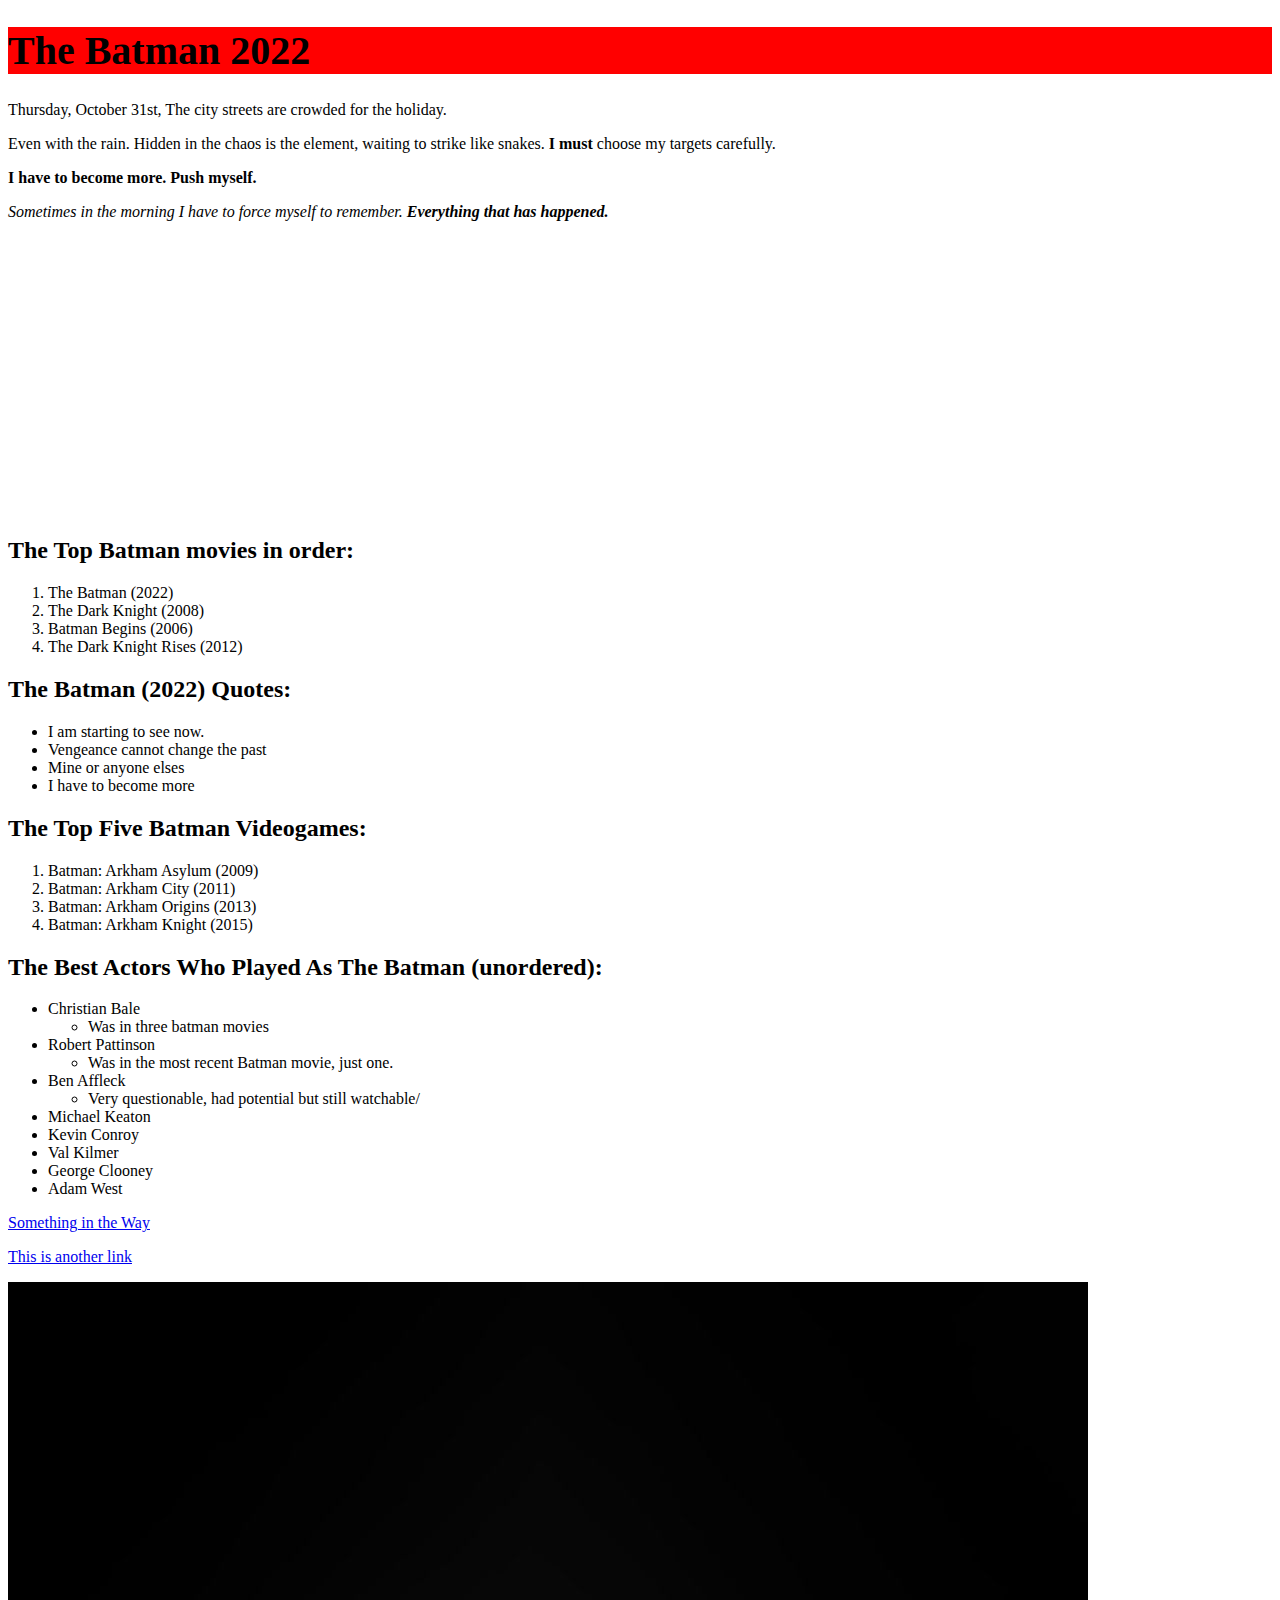
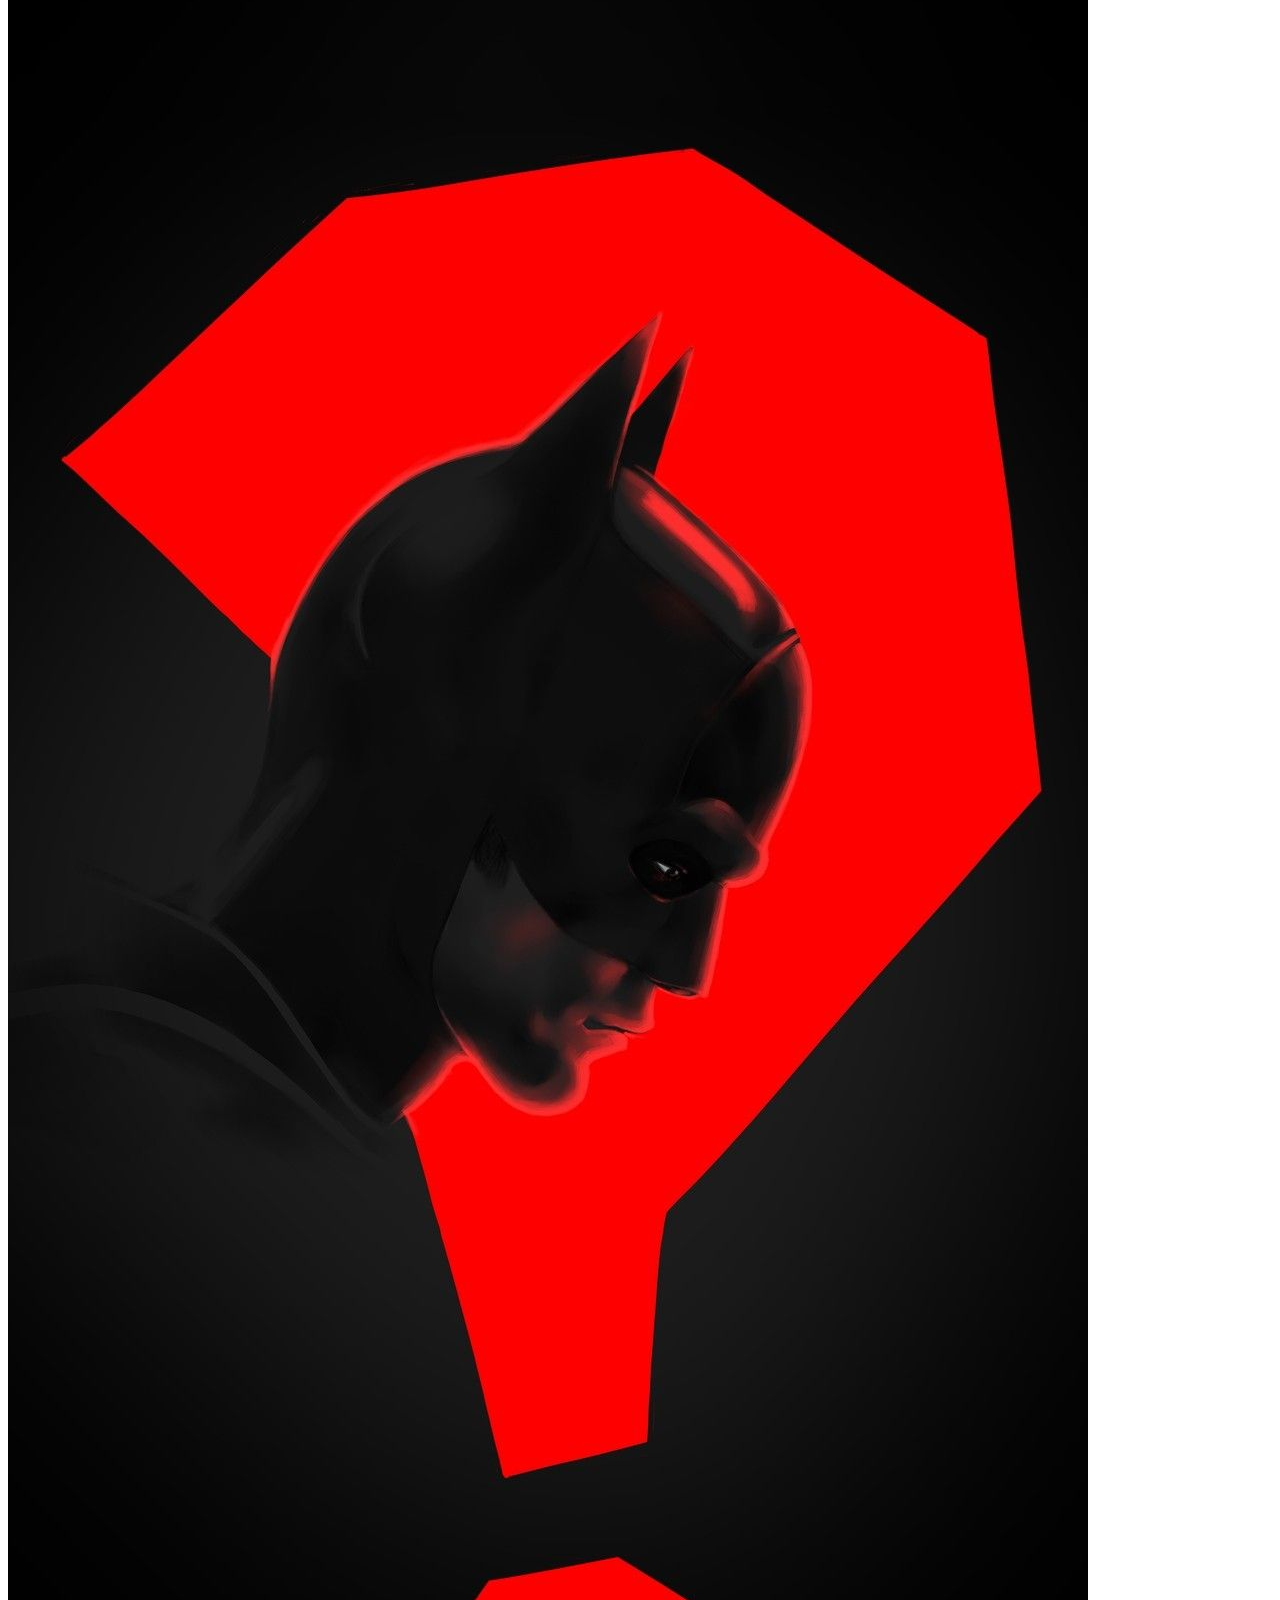
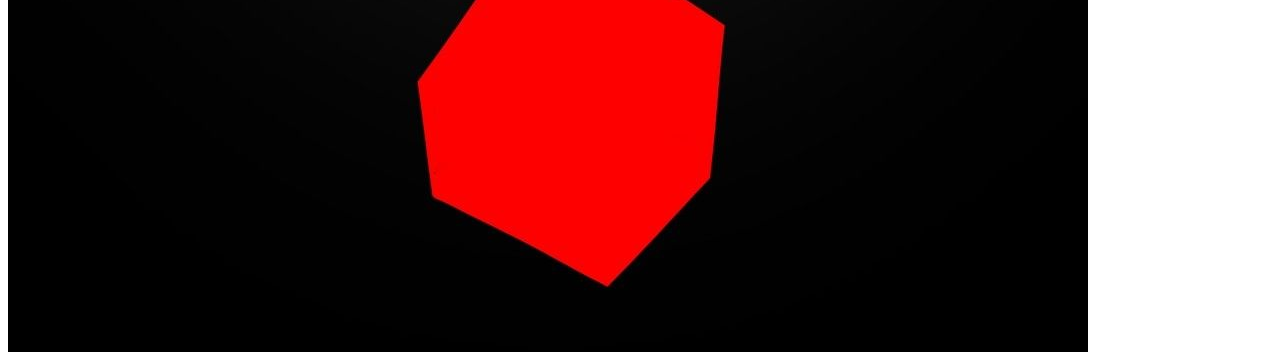
<file: index.html>
<!DOCTYPE HTML>
<html lang = "en">
    <head>
        <style>
            h1 {
                color: black;
                background-color: red;
                font-size: 40px;
            }
        </style>
        
        
        <meta charset = "UTF-8">
        <title>The Batman</title>
    </head>
    <body>
        <h1> The Batman 2022</h1>
        <p>Thursday, October 31st, The city streets are crowded for the holiday.</p>
        <p>Even with the rain. Hidden in the chaos is the element, waiting to strike like snakes. <strong>I must</strong> choose my targets carefully.</p>

        <strong> I have to become more. Push myself.</strong>
        
        <p><em> Sometimes in the morning I have to force myself to remember. <strong> Everything that has happened.</strong></em></p>
        <p>

        <h4><iframe src="https://giphy.com/embed/YveG2YmL37CbmZVoWB" width="480" height="270" frameBorder="0" class="giphy-embed" allowFullScreen></iframe><p><a href="https://giphy.com/gifs/TheBatman-batman-the-movie-YveG2YmL37CbmZVoWB"></a></p></h4>

            <div class="top-section">
            <h2>The Top Batman movies in order:</h2>
            </div>
        </p>
        <ol>
            <li> The Batman (2022)</li>
            <li> The Dark Knight (2008)</li>
            <li> Batman Begins (2006)</li>
            <li> The Dark Knight Rises (2012)</li>
        </ol>
        <!--So far this is more of a working progress and just experimenting on the designs and experience-->
        
            <div class="second-section">
            <h2> The Batman (2022) Quotes:</h2>
            </div>

        <ul>
            <li> I am starting to see now. </li>
            <li> Vengeance cannot change the past</li>
            <li> Mine or anyone elses</li>
            <li> I have to become more</li>
        </ul>
            
            <div class="third-section">
            <h2> The Top Five Batman Videogames:</h2>
            </div>    

            <ol> 
            <li> Batman: Arkham Asylum (2009)</li>
            <li> Batman: Arkham City (2011)</li>
            <li> Batman: Arkham Origins (2013)</li>
            <li> Batman: Arkham Knight (2015)</li>
        </ol>    

            <div class="fourth-section">
            <h2> The Best Actors Who Played As The Batman (unordered):</h2>
            </div>

        <ul> 
            <li> Christian Bale</li>
                    <ul> 
                        <li>Was in three batman movies</li>
                    </ul>

            <li> Robert Pattinson</li>
                    <ul> 
                        <li> Was in the most recent Batman movie, just one.</li>
                    </ul>
            <li> Ben Affleck</li>
                    <ul> 
                        <li> Very questionable, had potential but still watchable/</li>
                    </ul>
            <li> Michael Keaton</li>
            <li> Kevin Conroy</li>
            <li> Val Kilmer</li>
            <li> George Clooney</li>
            <li> Adam West</li>
        </ul>
    
        <a href ="https://www.youtube.com/watch?v=3VMCH4bWis0&ab_channel=DavidZ%C3%A1rate">Something in the Way</a>
    
        <p> <a href = "./pages/about.html" width="480" height="270" frameBorder="0" class="giphy-embed" >This is another link</a> </p>

        <img src ="images/TheBatmanPoster.jpg" alt="The Batman">

        
    
    
    </body>
</html>
</file>
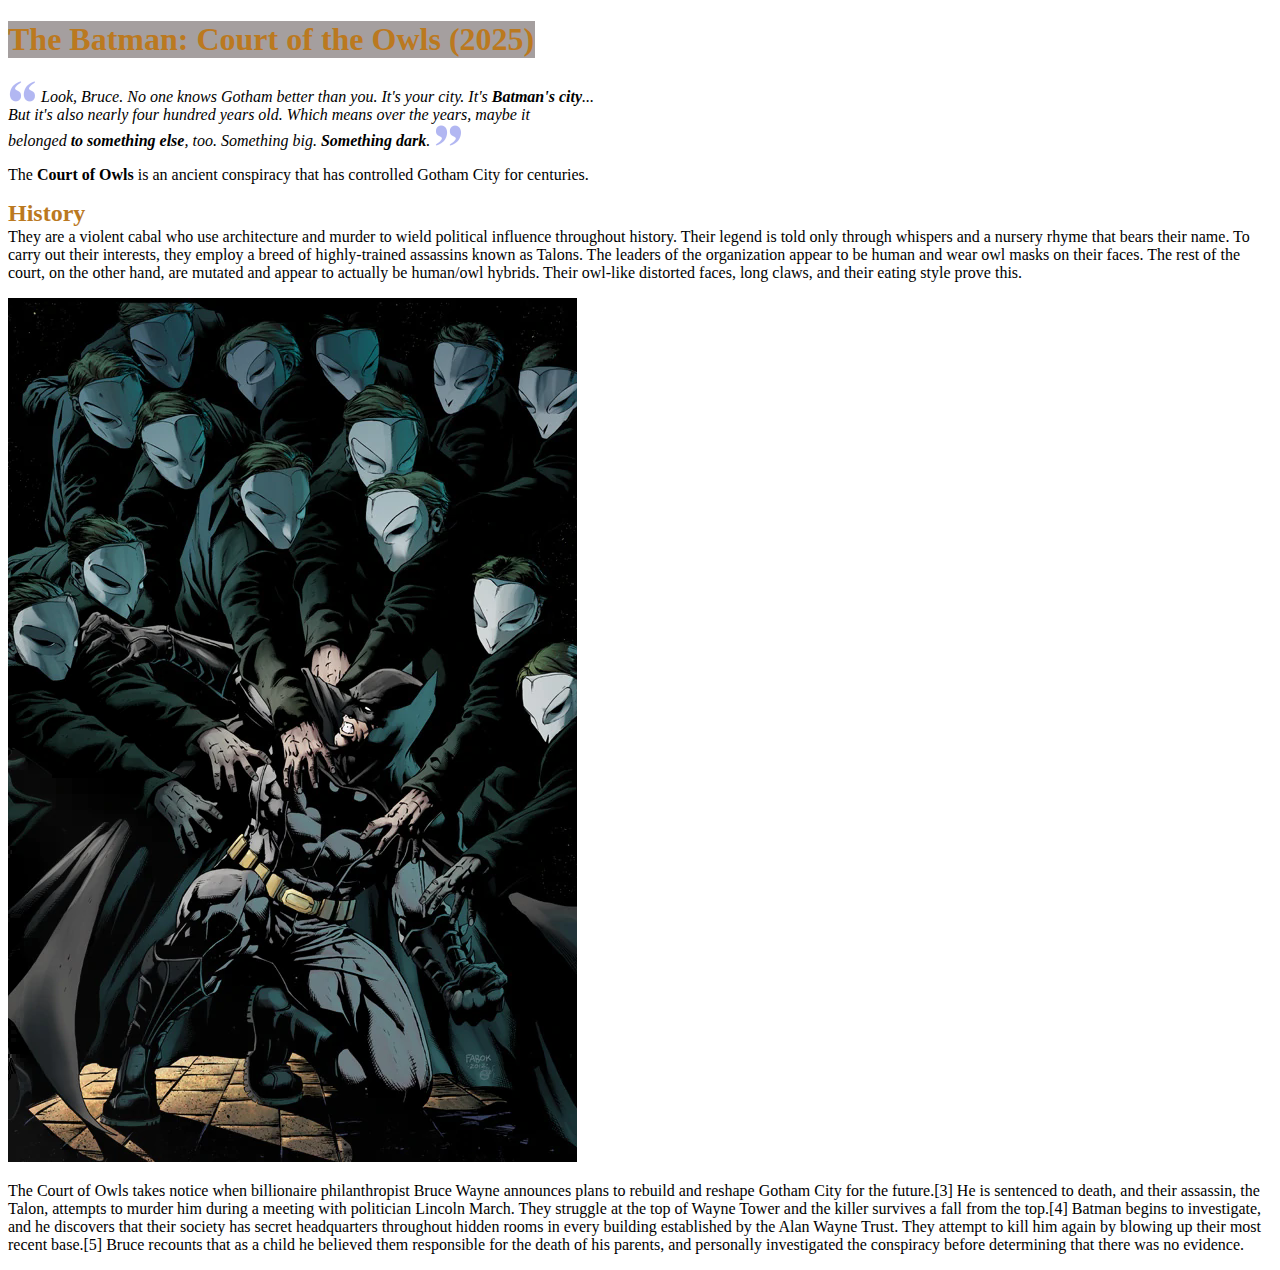
<file: pages/Courty-of-the-Owls.html>
<!DOCTYPE html>
<html lang="en">
<head>
    <meta charset="UTF-8">
    <meta http-equiv="X-UA-Compatible" content="IE=edge">
    <meta name="viewport" content="width=device-width, initial-scale=1.0">
    <title>The Batman: Court of the Owls</title>
    <link rel="stylesheet" href="../css/styles.css">
</head>

<body>
    <div class="second-title">
        <h1>The Batman: Court of the Owls (2025)</h1>
    </div>
        <img class="qt" src="../images/quotations.jpg" alt="quote-left">
            <span class="quote">
                 <em>
                    Look, Bruce. No one knows Gotham better than you. It's your city. It's <strong>Batman's city</strong>... <br>But it's also nearly
                    four hundred years old. Which means over the years, maybe it <br>belonged <strong>to something else</strong>, too. Something big. 
                    <strong>Something dark</strong>.
                 </em>
            </span>
         <img src="../images/quotation-right.jpg" alt="quote-right">

    <p>
        The <strong>Court of Owls</strong> is an ancient conspiracy that has controlled Gotham City for centuries.
    </p>
    
    <div class="whole-history">
        <h2 class = history> 
            History 
        </h2>
    <p class="history-of-owls">
        They are a violent cabal who use architecture and murder to wield political influence throughout history. 
        Their legend is told only through whispers and a nursery rhyme that bears their name. To carry out their 
        interests, they employ a breed of highly-trained assassins known as Talons. The leaders of the organization 
        appear to be human and wear owl masks on their faces. The rest of the court, on the other hand, are mutated 
        and appear to actually be human/owl hybrids. Their owl-like distorted faces, long claws, and their eating 
        style prove this.
    </p>
    <img class="court-bat-image" src="../images/CourtoftheOwls.svg" alt="The Batman">

    </div>
        <p>
            The Court of Owls takes notice when billionaire philanthropist Bruce Wayne announces plans to rebuild and 
            reshape Gotham City for the future.[3] He is sentenced to death, and their assassin, the Talon, attempts to 
            murder him during a meeting with politician Lincoln March. They struggle at the top of Wayne Tower and the 
            killer survives a fall from the top.[4] Batman begins to investigate, and he discovers that their society has 
            secret headquarters throughout hidden rooms in every building established by the Alan Wayne Trust. They 
            attempt to kill him again by blowing up their most recent base.[5] Bruce recounts that as a child he believed 
            them responsible for the death of his parents, and personally investigated the conspiracy before determining 
            that there was no evidence.
        </p>
    </div>
</body>
</html>
</file>
<file: css/styles.css>
.second-title {
    color: #bb791f;
    background-color: #a59f9f;
    width: 527px;
}

.history {
    color: #bb791f;
    width: 78px;
    margin-top: 15px;
    margin-bottom: -15px;
}

.court-bat-image {
    max-width: 100%;
    height: auto;
}
</file>
